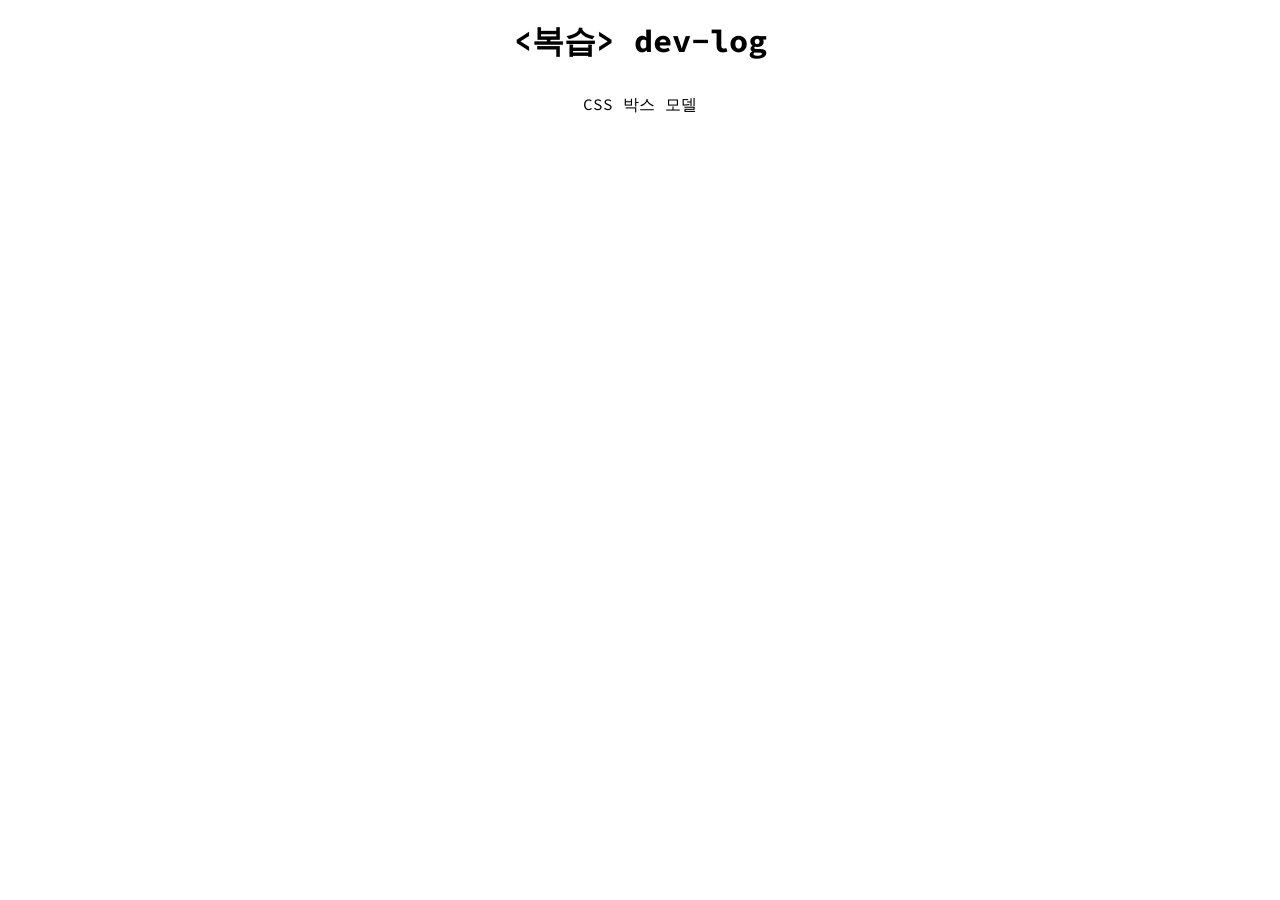
<file: index.html>
<!DOCTYPE html>
<html lang="ko">
<head>
  <meta charset="UTF-8">
  <meta name="viewport" content="width=device-width, initial-scale=1.0">
  <title>study</title>
  <link rel="stylesheet" href="./common.css">
  <style>
    body {
      padding: 20px;
      display: flex;
      flex-direction: column;
      align-items: center;
      gap: 10px;
    }
    a {
      display: inline-block;
      padding: 20px;
      color: #000;
    }

  </style>
</head>
<body>
  <h1><복습> dev-log</h1>
  <ul>
    <li><a href="./260402_box-model.html">CSS 박스 모델</a></li>
  </ul>
</body>
</html>
</file>
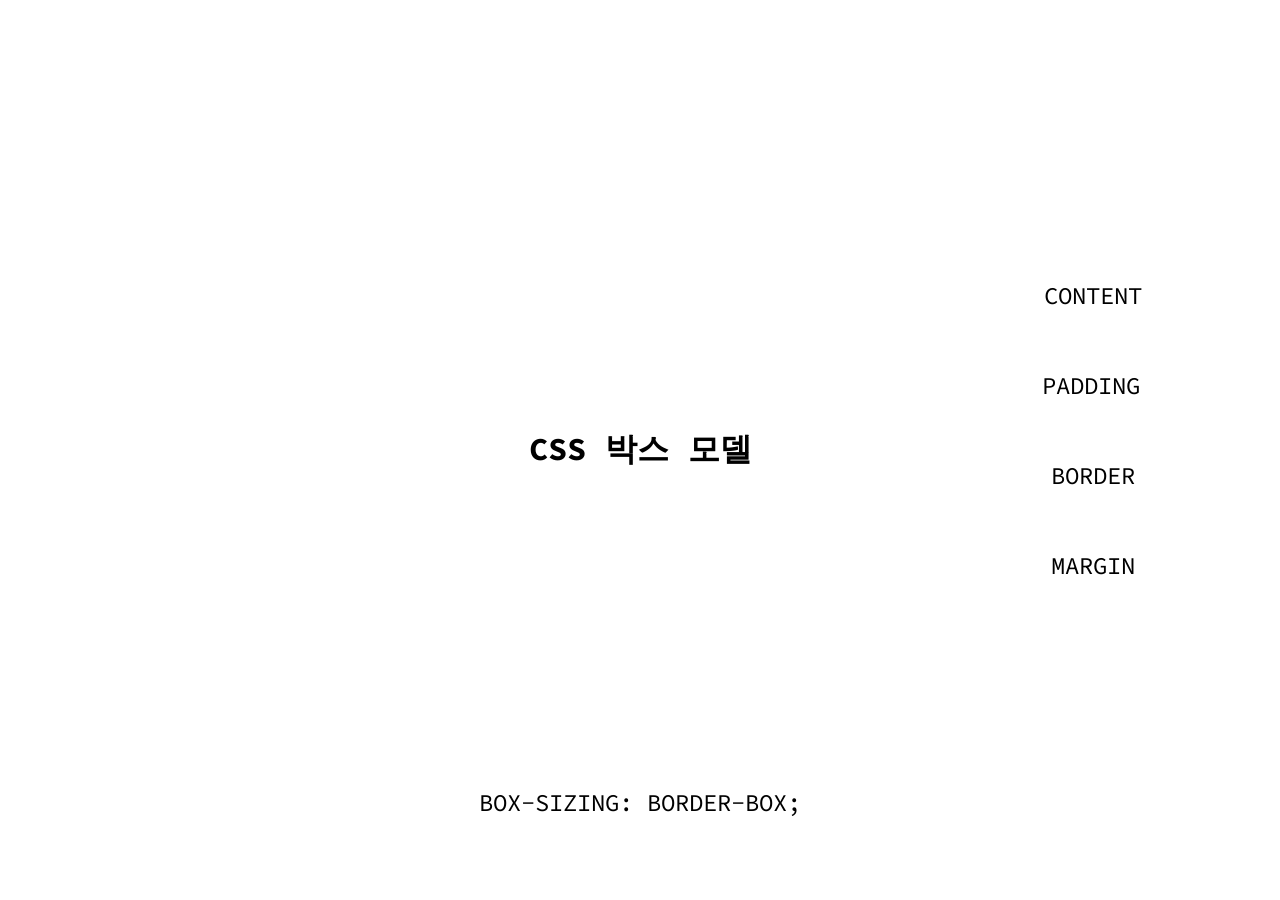
<file: 260402_box-model.html>
<!DOCTYPE html>
<html lang="ko">
<head>
  <meta charset="UTF-8">
  <meta name="viewport" content="width=device-width, initial-scale=1.0">
  <title>box model</title>
  <link rel="stylesheet" href="./common.css">
  <link rel="stylesheet" href="./260402_box-model.css">
</head>
<body>
  <input type="checkbox" name="box-size" id="content-size">
  <label for="content-size">CONTENT</label>
  <input type="checkbox" name="box-size" id="padding-size">
  <label for="padding-size">PADDING</label>
  <input type="checkbox" name="box-size" id="border-size">
  <label for="border-size">BORDER</label>
  <input type="checkbox" name="box-size" id="margin-size">
  <label for="margin-size">MARGIN</label>
  <input type="checkbox" name="box-size" id="bx-s-bdbx">
  <label for="bx-s-bdbx">BOX-SIZING: BORDER-BOX;</label>
  <div class="box-container">
    <span>CSS 박스 모델</span>
    <div class="box-margin"></div>
    <div class="box-border"></div>
    <div class="box-padding"></div>
    <div class="box-content"></div>
  </div>
</body>
</html>
</file>
<file: common.css>
@import url('https://fonts.googleapis.com/css2?family=Source+Code+Pro:ital,wght@0,200..900;1,200..900&display=swap');

* { margin: 0; padding: 0; }
body { font-family: "Source Code Pro", monospace; }
a { text-decoration: none; }
ul { list-style: none ;}
</file>
<file: 260402_box-model.css>
* {
  box-sizing: content-box;
}

span {
  font-size: 32px;
  font-weight: 700;
  z-index: 10;
}

input {
  display: none;
}

label {
  font-size: 24px;
  position: absolute;
  right: 10%;
  padding: 10px;
  z-index: 10;
  cursor: pointer;
}

label:nth-of-type(1) {
  top: 30vh;
}
label:nth-of-type(2) {
  top: 40vh;
  margin-right: 2px;
}
label:nth-of-type(3) {
  top: 50vh;
  margin-right: 7px;
}
label:nth-of-type(4) {
  top: 60vh;
  margin-right: 7px;
}
label:nth-of-type(5) {
  bottom: 8vh;
  right: 50%;
  transform: translate(50%);
}

.box-container {
  height: 100vh;
  display: flex;
  justify-content: center;
  align-items: center;
  position: relative;
}

.box-container div {
  position: absolute;
  transform: scale(0);
  transition: 1s;
}


input:nth-of-type(1):checked ~ .box-container > .box-content {
  transform: scale(1);
}
input:nth-of-type(2):checked ~ .box-container .box-padding {
  transform: scale(1);
}
input:nth-of-type(3):checked ~ .box-container .box-border {
  transform: scale(1);
}
input:nth-of-type(4):checked ~ .box-container .box-margin {
  transform: scale(1);
}
input:nth-of-type(5):checked ~ .box-container .box-content,
input:nth-of-type(5):checked ~ .box-container .box-padding,
input:nth-of-type(5):checked ~ .box-container .box-border {
  transform: scale(1);
}

.box-content {
  width: 210px;
  height: 38px;
  background-color: #ffeb77;
}

.box-padding {
  width: 210px;
  height: 38px;
  background-color: #fff;
  border: 80px solid #A29BFE;
}

.box-border {
  width: 370px;
  height: 198px;
  background-color: #fff;
  border: 20px solid #ffd700;
}

.box-margin {
  width: 410px;
  height: 238px;
  background-color: #fff;
  border: 80px solid #7e74ff;
}
</file>
